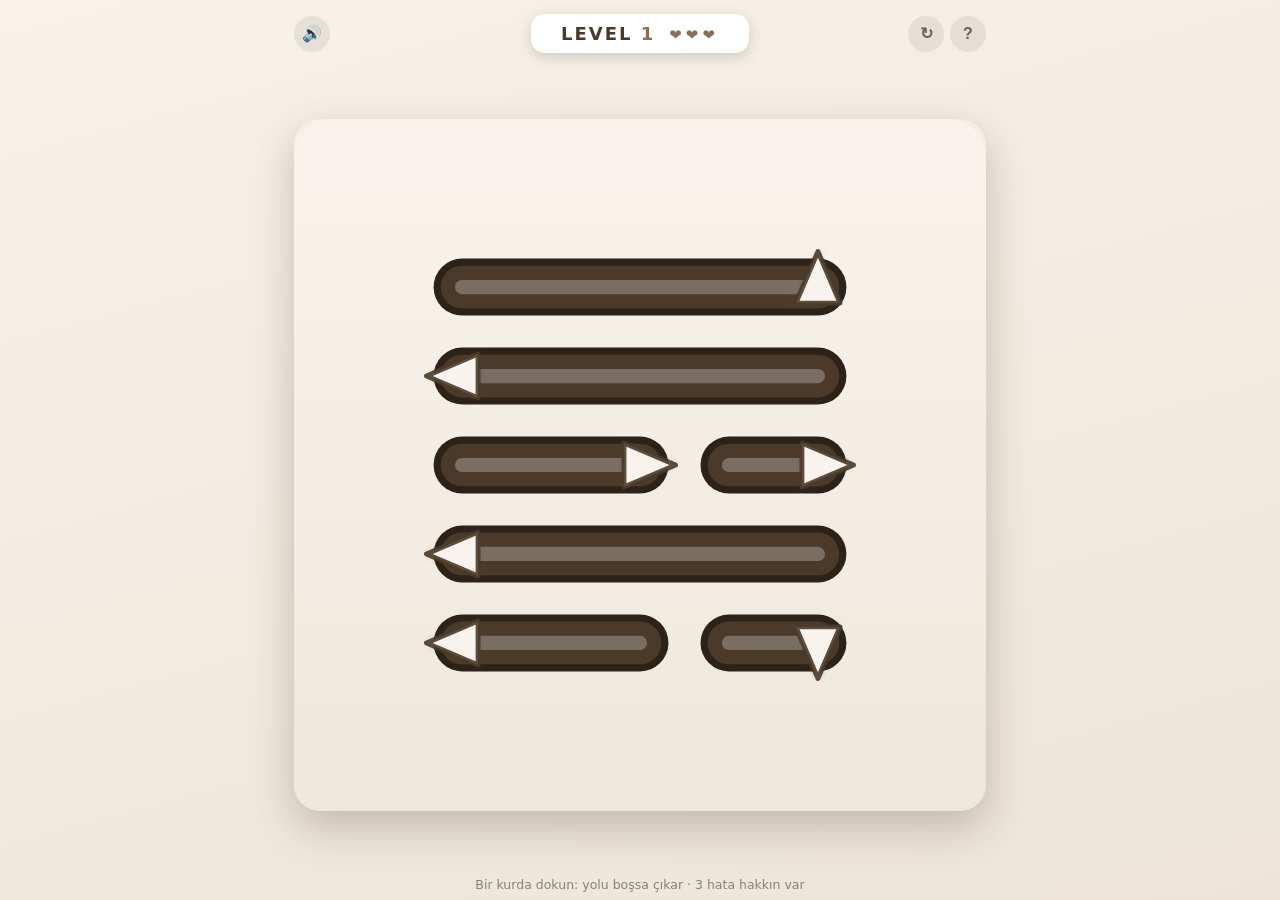
<file: index.html>
<!DOCTYPE html>
<html lang="tr">
<head>
  <meta charset="UTF-8">
  <meta name="viewport" content="width=device-width, initial-scale=1, maximum-scale=1, user-scalable=no, viewport-fit=cover">
  <meta name="theme-color" content="#f7f2ea">
  <meta name="apple-mobile-web-app-capable" content="yes">
  <meta name="apple-mobile-web-app-status-bar-style" content="black-translucent">
  <meta name="apple-mobile-web-app-title" content="Amaze GO!">
  <link rel="manifest" href="manifest.json">
  <link rel="apple-touch-icon" href="icon-192.png">
  <title>Amaze GO! — Çizgi & Labirent</title>
  <link rel="stylesheet" href="style.css">
</head>
<body>
  <div id="app">
    <header>
      <div class="hdr-side">
        <button id="btnSound" class="icon-btn" title="Sesi aç/kapat">🔊</button>
      </div>
      <div id="levelPill">LEVEL <span id="levelNum">1</span><span id="lives" title="Yanma hakkı"></span></div>
      <div class="hdr-side right">
        <button id="btnRestart" class="icon-btn" title="Seviyeyi yeniden başlat">↻</button>
        <button id="btnHelp" class="icon-btn" title="Nasıl oynanır?">?</button>
      </div>
    </header>

    <main id="stage">
      <canvas id="game"></canvas>
    </main>

    <footer><span id="hint">Sürükle: noktaları sırayla birleştir</span></footer>

    <div id="overlay" class="hidden">
      <div class="panel" id="overlayPanel"></div>
    </div>
  </div>

  <script src="game.js"></script>
  <script id="sw-reg">
    // https üzerinde service worker (çevrimdışı + kurulum); file:/// ve http'de yok sayılır
    if (location.protocol === "https:" && "serviceWorker" in navigator)
      navigator.serviceWorker.register("sw.js").catch(() => {});
  </script>
</body>
</html>
</file>
<file: style.css>
* { margin: 0; padding: 0; box-sizing: border-box; }

:root {
  --bg1: #f7f2ea;
  --bg2: #ece5d8;
  --board: #f8f4ed;
  --text: #2f2a23;
}

html, body {
  height: 100%;
  overflow: hidden;
  overscroll-behavior: none;      /* telefonda aşağı çekme/yenileme kapalı */
}

body {
  font-family: "Segoe UI", system-ui, -apple-system, sans-serif;
  color: var(--text);
  background: linear-gradient(165deg, var(--bg1) 0%, var(--bg2) 100%);
  -webkit-user-select: none;
  user-select: none;
  -webkit-tap-highlight-color: transparent;
  -webkit-touch-callout: none;    /* iOS uzun basma menüsü kapalı */
  touch-action: manipulation;
}

#app {
  height: 100%;
  display: flex;
  flex-direction: column;
  max-width: 720px;
  margin: 0 auto;
  padding: max(10px, env(safe-area-inset-top)) max(14px, env(safe-area-inset-right))
           max(8px, env(safe-area-inset-bottom)) max(14px, env(safe-area-inset-left));
}

/* ---------- Üst bar: videodaki gibi açık LEVEL tabletı ---------- */
header {
  display: flex;
  align-items: center;
  justify-content: space-between;
  gap: 10px;
  padding: 4px 0 10px;
}

.hdr-side { display: flex; gap: 6px; min-width: 88px; }
.hdr-side.right { justify-content: flex-end; }

#levelPill {
  background: #ffffff;
  color: #4b3a2a;
  font-weight: 900;
  font-size: 18px;
  letter-spacing: 2px;
  padding: 9px 30px;
  border-radius: 14px;
  box-shadow: 0 4px 14px rgba(75, 58, 42, .22);
}

#levelPill span { color: #8a6f52; }

#lives { margin-left: 14px; letter-spacing: 4px; font-size: 15px; }

#lives span {
  display: inline-block;
  transition: opacity .3s, filter .3s, transform .3s;
}

#lives span.lost { opacity: .18; filter: grayscale(1); transform: scale(.82); }

.icon-btn {
  width: 36px; height: 36px;
  border-radius: 50%;
  border: none;
  background: rgba(47, 42, 35, .08);
  color: #6b6153;
  font-size: 16px;
  font-weight: 700;
  cursor: pointer;
  transition: background .15s, transform .1s;
}

.icon-btn:hover { background: rgba(47, 42, 35, .16); }
.icon-btn:active { transform: scale(.9); }

/* ---------- Oyun alanı ---------- */
#stage {
  flex: 1;
  min-height: 0;
  display: flex;
  align-items: center;
  justify-content: center;
}

canvas {
  display: block;
  border-radius: 26px;
  touch-action: none;
  cursor: pointer;
  box-shadow: 0 16px 44px rgba(75, 58, 42, .28);
}

/* ---------- Alt bilgi ---------- */
footer {
  text-align: center;
  font-size: 12.5px;
  color: #8a8172;
  padding-top: 10px;
}

/* ---------- Overlay (kazanma / yardım) ---------- */
#overlay {
  position: fixed;
  inset: 0;
  background: rgba(9, 13, 27, 0.7);
  backdrop-filter: blur(5px);
  display: flex;
  align-items: center;
  justify-content: center;
  z-index: 10;
  animation: fadeIn .22s ease;
}

#overlay.hidden { display: none; }

.panel {
  width: min(88vw, 370px);
  background: #f2f5fa;
  color: #1e293b;
  border-radius: 26px;
  padding: 30px 26px 24px;
  text-align: center;
  box-shadow: 0 24px 70px rgba(0,0,0,.55);
  animation: panelIn .32s cubic-bezier(.2, 1.4, .4, 1);
}

@keyframes panelIn {
  from { transform: scale(.82) translateY(26px); opacity: 0; }
  to   { transform: scale(1) translateY(0); opacity: 1; }
}

@keyframes fadeIn { from { opacity: 0; } to { opacity: 1; } }

.panel h2 {
  font-size: 26px;
  margin-bottom: 8px;
  color: #16203a;
}

.panel p {
  color: #5a6782;
  font-size: 14.5px;
  line-height: 1.55;
  margin-bottom: 20px;
}

.panel .big-emoji { font-size: 54px; margin-bottom: 6px; }

.panel .stars {
  font-size: 42px;
  letter-spacing: 6px;
  margin: 10px 0 6px;
}

.panel .stars .on  { color: #f5a623; text-shadow: 0 0 16px rgba(245,166,35,.55); }
.panel .stars .off { color: #c9d2e4; }

.main-btn {
  display: block;
  width: 100%;
  padding: 14px;
  font-size: 16px;
  font-weight: 800;
  letter-spacing: .6px;
  color: #f4f7ff;
  background: #2c3a67;
  border: none;
  border-radius: 16px;
  cursor: pointer;
  transition: transform .12s, background .15s;
}

.main-btn:hover  { background: #38497e; }
.main-btn:active { transform: scale(.96); }

.panel .rules {
  text-align: left;
  background: #e4e9f3;
  border-radius: 16px;
  padding: 14px 16px;
  margin-bottom: 18px;
}

.panel .rules div {
  color: #3a466a;
  font-size: 13.5px;
  line-height: 1.5;
  padding: 4px 0;
}

.panel .rules b { color: #16203a; }
</file>
<file: android/app/src/main/assets/style.css>
* { margin: 0; padding: 0; box-sizing: border-box; }

:root {
  --bg1: #f7f2ea;
  --bg2: #ece5d8;
  --board: #f8f4ed;
  --text: #2f2a23;
}

html, body {
  height: 100%;
  overflow: hidden;
  overscroll-behavior: none;      /* telefonda aşağı çekme/yenileme kapalı */
}

body {
  font-family: "Segoe UI", system-ui, -apple-system, sans-serif;
  color: var(--text);
  background: linear-gradient(165deg, var(--bg1) 0%, var(--bg2) 100%);
  -webkit-user-select: none;
  user-select: none;
  -webkit-tap-highlight-color: transparent;
  -webkit-touch-callout: none;    /* iOS uzun basma menüsü kapalı */
  touch-action: manipulation;
}

#app {
  height: 100%;
  display: flex;
  flex-direction: column;
  max-width: 720px;
  margin: 0 auto;
  padding: max(10px, env(safe-area-inset-top)) max(14px, env(safe-area-inset-right))
           max(8px, env(safe-area-inset-bottom)) max(14px, env(safe-area-inset-left));
}

/* ---------- Üst bar: videodaki gibi açık LEVEL tabletı ---------- */
header {
  display: flex;
  align-items: center;
  justify-content: space-between;
  gap: 10px;
  padding: 4px 0 10px;
}

.hdr-side { display: flex; gap: 6px; min-width: 88px; }
.hdr-side.right { justify-content: flex-end; }

#levelPill {
  background: #ffffff;
  color: #4b3a2a;
  font-weight: 900;
  font-size: 18px;
  letter-spacing: 2px;
  padding: 9px 30px;
  border-radius: 14px;
  box-shadow: 0 4px 14px rgba(75, 58, 42, .22);
}

#levelPill span { color: #8a6f52; }

#lives { margin-left: 14px; letter-spacing: 4px; font-size: 15px; }

#lives span {
  display: inline-block;
  transition: opacity .3s, filter .3s, transform .3s;
}

#lives span.lost { opacity: .18; filter: grayscale(1); transform: scale(.82); }

.icon-btn {
  width: 36px; height: 36px;
  border-radius: 50%;
  border: none;
  background: rgba(47, 42, 35, .08);
  color: #6b6153;
  font-size: 16px;
  font-weight: 700;
  cursor: pointer;
  transition: background .15s, transform .1s;
}

.icon-btn:hover { background: rgba(47, 42, 35, .16); }
.icon-btn:active { transform: scale(.9); }

/* ---------- Oyun alanı ---------- */
#stage {
  flex: 1;
  min-height: 0;
  display: flex;
  align-items: center;
  justify-content: center;
}

canvas {
  display: block;
  border-radius: 26px;
  touch-action: none;
  cursor: pointer;
  box-shadow: 0 16px 44px rgba(75, 58, 42, .28);
}

/* ---------- Alt bilgi ---------- */
footer {
  text-align: center;
  font-size: 12.5px;
  color: #8a8172;
  padding-top: 10px;
}

/* ---------- Overlay (kazanma / yardım) ---------- */
#overlay {
  position: fixed;
  inset: 0;
  background: rgba(9, 13, 27, 0.7);
  backdrop-filter: blur(5px);
  display: flex;
  align-items: center;
  justify-content: center;
  z-index: 10;
  animation: fadeIn .22s ease;
}

#overlay.hidden { display: none; }

.panel {
  width: min(88vw, 370px);
  background: #f2f5fa;
  color: #1e293b;
  border-radius: 26px;
  padding: 30px 26px 24px;
  text-align: center;
  box-shadow: 0 24px 70px rgba(0,0,0,.55);
  animation: panelIn .32s cubic-bezier(.2, 1.4, .4, 1);
}

@keyframes panelIn {
  from { transform: scale(.82) translateY(26px); opacity: 0; }
  to   { transform: scale(1) translateY(0); opacity: 1; }
}

@keyframes fadeIn { from { opacity: 0; } to { opacity: 1; } }

.panel h2 {
  font-size: 26px;
  margin-bottom: 8px;
  color: #16203a;
}

.panel p {
  color: #5a6782;
  font-size: 14.5px;
  line-height: 1.55;
  margin-bottom: 20px;
}

.panel .big-emoji { font-size: 54px; margin-bottom: 6px; }

.panel .stars {
  font-size: 42px;
  letter-spacing: 6px;
  margin: 10px 0 6px;
}

.panel .stars .on  { color: #f5a623; text-shadow: 0 0 16px rgba(245,166,35,.55); }
.panel .stars .off { color: #c9d2e4; }

.main-btn {
  display: block;
  width: 100%;
  padding: 14px;
  font-size: 16px;
  font-weight: 800;
  letter-spacing: .6px;
  color: #f4f7ff;
  background: #2c3a67;
  border: none;
  border-radius: 16px;
  cursor: pointer;
  transition: transform .12s, background .15s;
}

.main-btn:hover  { background: #38497e; }
.main-btn:active { transform: scale(.96); }

.panel .rules {
  text-align: left;
  background: #e4e9f3;
  border-radius: 16px;
  padding: 14px 16px;
  margin-bottom: 18px;
}

.panel .rules div {
  color: #3a466a;
  font-size: 13.5px;
  line-height: 1.5;
  padding: 4px 0;
}

.panel .rules b { color: #16203a; }
</file>
